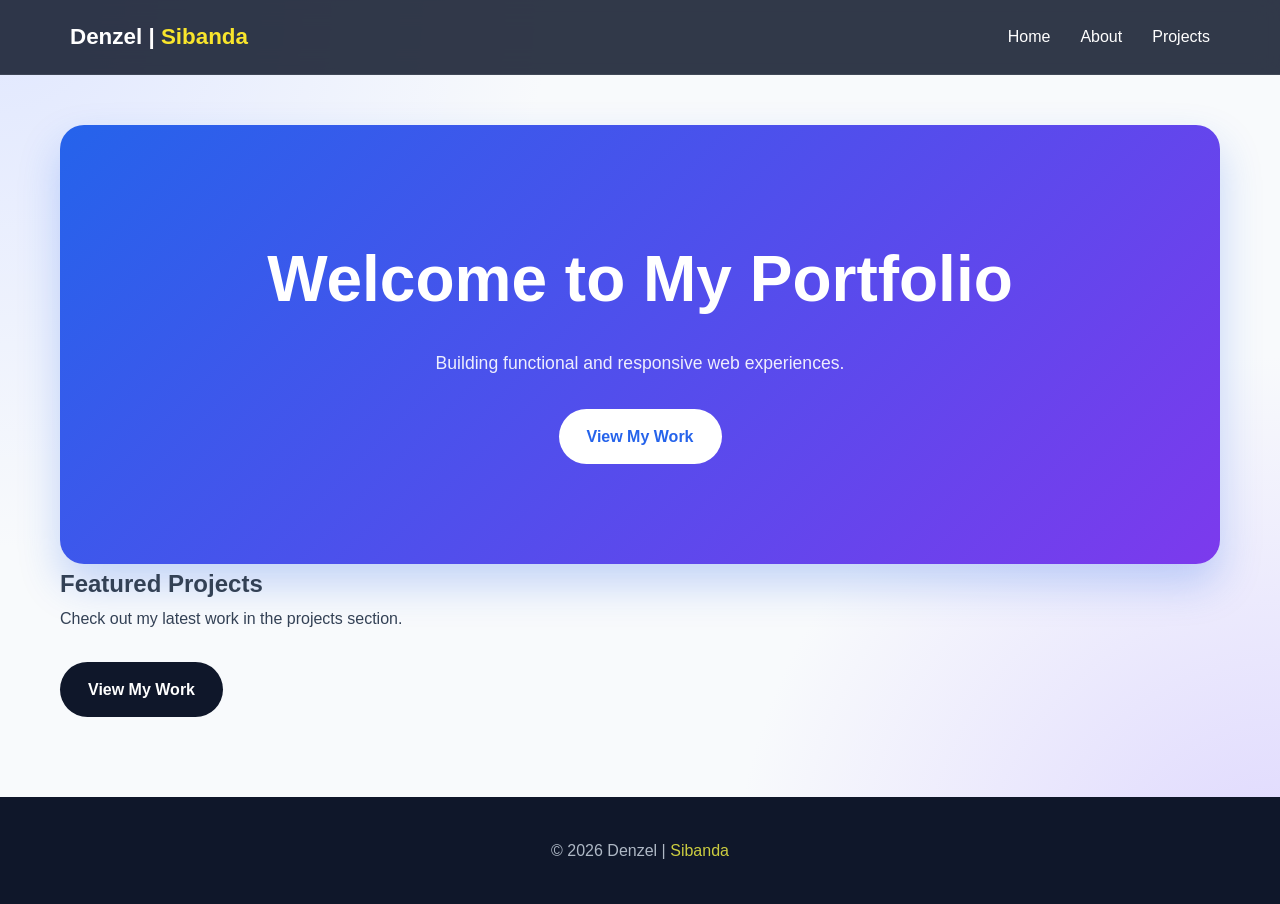
<file: index.html>
<!DOCTYPE html>
<html lang="en">
<head>
    <meta charset="UTF-8">
    <meta name="viewport" content="width=device-width, initial-scale=1.0">
    <title>My Portfolio | Home</title>
    <link rel="stylesheet" href="css/style.css">
    <link rel="preconnect" href="https://fonts.googleapis.com">
    <link rel="preconnect" href="https://fonts.gstatic.com" crossorigin>
    <link href="https://fonts.googleapis.com/css2?family=Black+Ops+One&family=Chelsea+Market&family=DM+Serif+Display:ital@0;1&display=swap" rel="stylesheet">
</head>
<body>

    <header>
        <nav>
            <div class="logo">Denzel | <span>Sibanda</span></div>
            <ul>
                <li><a href="index.html">Home</a></li>
                <li><a href="about.html">About</a></li>
                <li><a href="projects.html">Projects</a></li>
            </ul>
        </nav>
    </header>

    <main>
        <section class="hero">
            <h1>Welcome to My Portfolio</h1>
            <p>Building functional and responsive web experiences.</p>
            <a href="projects.html" class="hero-btn">View My Work</a>
        </section>

        <section id="preview">
            <h2>Featured Projects</h2>
            <p>Check out my latest work in the projects section.</p>
            <a href="projects.html" class="hero-btn dark">View My Work</a>
        </section>
    </main>

    <footer>
        <p class="foooter-copyright">&copy; 2026 Denzel | <span>Sibanda</span></p>
    </footer>

</body>
</html>
</file>
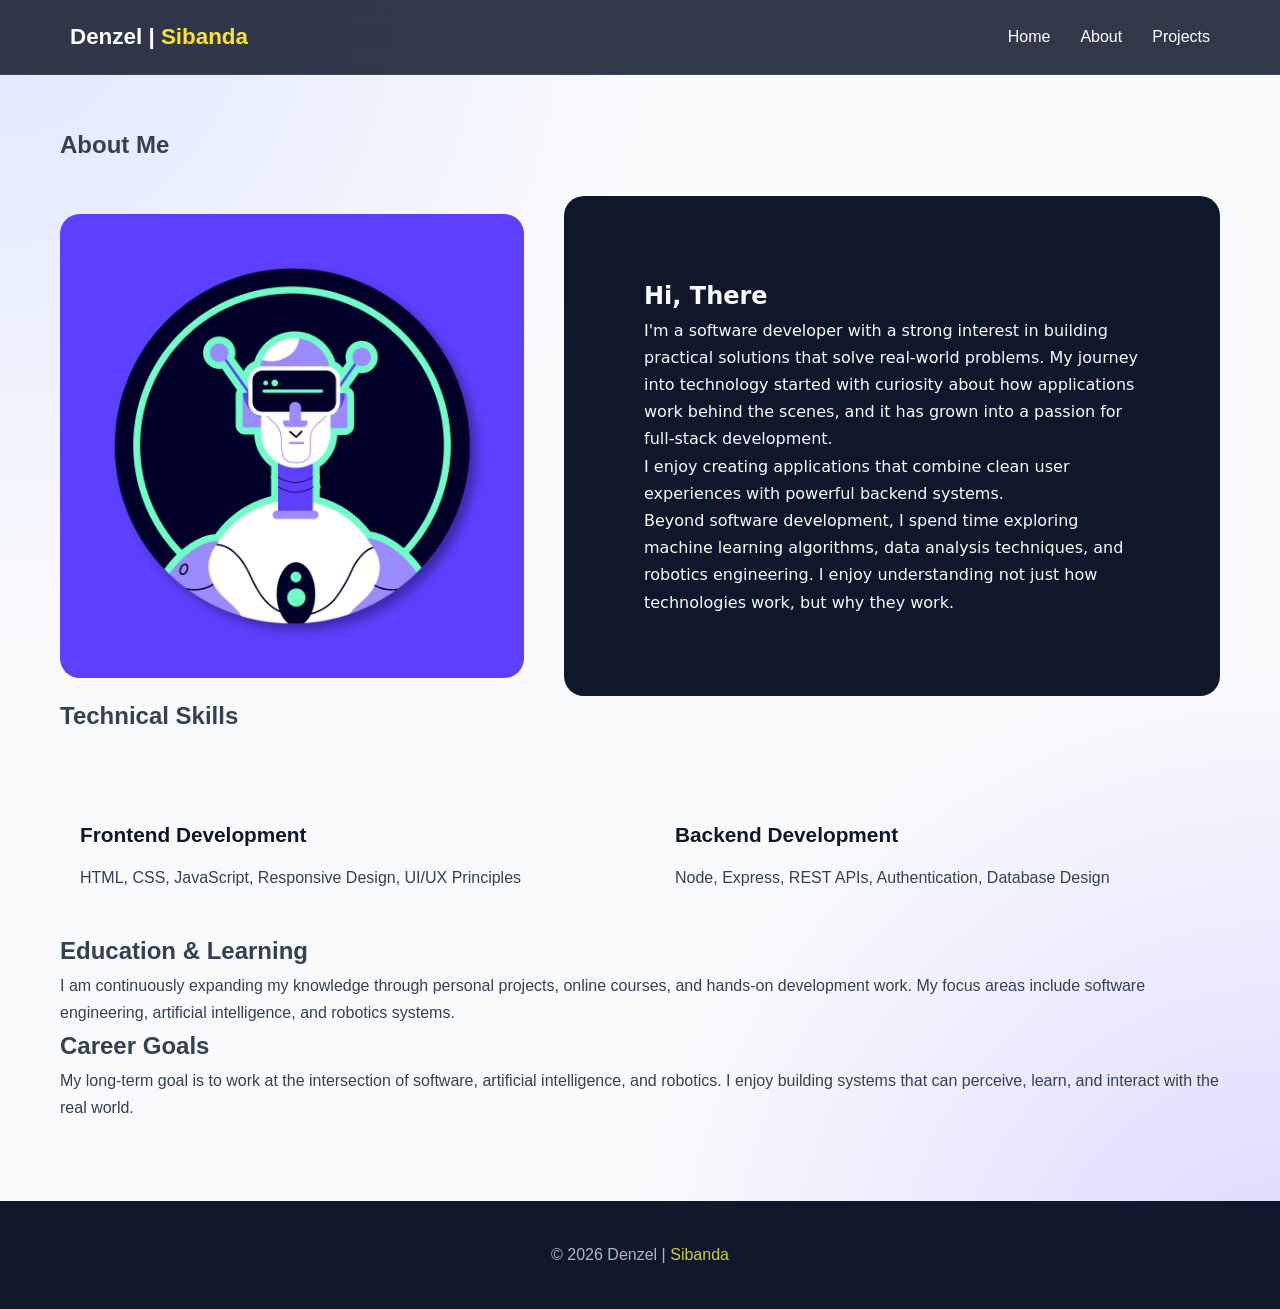
<file: about.html>
<!DOCTYPE html>
<html lang="en">
<head>
    <meta charset="UTF-8">
    <meta name="viewport" content="width=device-width, initial-scale=1.0">
    <title>About Me | My Portfolio</title>
    <link rel="stylesheet" href="css/style.css">
    <link rel="preconnect" href="https://fonts.googleapis.com">
    <link rel="preconnect" href="https://fonts.gstatic.com" crossorigin>
    <link href="https://fonts.googleapis.com/css2?family=Black+Ops+One&family=Chelsea+Market&family=DM+Serif+Display:ital@0;1&display=swap" rel="stylesheet">
</head>
<body>

    <header>
        <nav>
            <div class="logo">Denzel | <span>Sibanda</span></div>
            <ul>
                <li><a href="index.html">Home</a></li>
                <li><a href="about.html">About</a></li>
                <li><a href="projects.html">Projects</a></li>
            </ul>
        </nav>
    </header>

    <main>
        <section id="about">

            <h1>About Me</h1>

            <div class="about-container">

                <img src="assets\profile.jpg" class="about-profile-img" alt="Profile Photo">

                <div class="bio">

                    <h2 class="black-ops-one-regular">Hi, There</h2>

                    <p>
                        I'm a software developer with a strong interest in building
                        practical solutions that solve real-world problems. My journey
                        into technology started with curiosity about how applications
                        work behind the scenes, and it has grown into a passion for
                        full-stack development.
                    </p>

                    <p>
                        I enjoy creating applications that combine clean user
                        experiences with powerful backend systems.
                    </p>

                    <p>
                        Beyond software development, I spend time exploring machine
                        learning algorithms, data analysis techniques, and robotics
                        engineering. I enjoy understanding not just how technologies
                        work, but why they work.
                    </p>

                </div>

            </div>

            <!-- Skills Section -->

            <section class="skills">

                <h2>Technical Skills</h2>

                <div class="project-grid">

                    <div class="card">
                        <h3>Frontend Development</h3>
                        <p>
                            HTML, CSS, JavaScript, Responsive Design, UI/UX Principles
                        </p>
                    </div>

                    <div class="card">
                        <h3>Backend Development</h3>
                        <p>
                            Node, Express, REST APIs,
                            Authentication, Database Design
                        </p>
                    </div>


                </div>

            </section>

            <!-- Education Section -->

            <section class="education">

                <h2>Education & Learning</h2>

                <p>
                    I am continuously expanding my knowledge through personal
                    projects, online courses, and hands-on development work.
                    My focus areas include software engineering, artificial
                    intelligence, and robotics systems.
                </p>

            </section>

            <!-- Goals Section -->

            <section class="goals">

                <h2>Career Goals</h2>

                <p>
                    My long-term goal is to work at the intersection of software,
                    artificial intelligence, and robotics. I enjoy building systems
                    that can perceive, learn, and interact with the real world.
                </p>

            </section>

        </section>
    </main>

    <!-- Footer -->
    <footer>
        <p class="foooter-copyright">&copy; 2026 Denzel | <span>Sibanda</span></p>
    </footer>

</body>
</html>
</file>
<file: css/style.css>
*{
    margin:0;
    padding:0;
    box-sizing:border-box;
}

:root{
    --primary:#2563eb;
    --secondary:#7c3aed;
    --dark:#0f172a;
    --text:#334155;
    --light:#f8fafc;
    --white:#ffffff;
}

html{
    scroll-behavior:smooth;
}

body{
    font-family:Inter,Segoe UI,sans-serif;
    background:
        radial-gradient(circle at top left,#e0e7ff 0%,transparent 35%),
        radial-gradient(circle at bottom right,#ddd6fe 0%,transparent 35%),
        #f8fafc;
    color:var(--text);
    line-height:1.7;
}


header{
    position:sticky;
    top:0;
    z-index:1000;

    backdrop-filter:blur(12px);
    background:rgba(15,23,42,0.85);

    border-bottom:1px solid rgba(255,255,255,0.08);
}

nav{
    max-width:1200px;
    margin:auto;

    display:flex;
    justify-content:space-between;
    align-items:center;

    padding:18px 30px;
}

.logo{
    font-size:1.4rem;
    font-weight:700;
    color:white;
}

.logo span{
    color: rgb(249, 229, 44);
}

nav ul{
    list-style:none;
    display:flex;
    gap:30px;
}

nav a{
    color:white;
    text-decoration:none;
    font-weight:500;
    transition:.3s;
    position:relative;
}

nav a::after{
    content:"";
    position:absolute;
    left:0;
    bottom:-6px;

    width:0;
    height:2px;

    background:#60a5fa;
    transition:.3s;
}

nav a:hover::after{
    width:100%;
}

nav a:hover{
    color:#93c5fd;
}


main{
    max-width:1200px;
    margin:50px auto;
    padding:0 20px;
}


.hero{
    padding:100px 40px;
    text-align:center;

    border-radius:24px;

    background:
    linear-gradient(
        135deg,
        var(--primary),
        var(--secondary)
    );

    color:white;

    box-shadow:
        0 20px 40px rgba(37,99,235,.25);
}

.hero h1{
    font-size:clamp(2.5rem,5vw,4rem);
    margin-bottom:15px;
    font-weight:800;
}

.hero p{
    max-width:700px;
    margin:auto;
    opacity:.9;
    font-size:1.1rem;
}

.about-container {
    display: flex;
    align-items: center;
    gap: 40px;
    margin-top: 30px;
}

.about-container img {
    width: 40%;
    border-radius: 20px;
}

.bio {
    background-color: #0f172a;
    color: #f8fafc;
    padding: 80px;
    border-radius: 20px;
    font-family: "San Serif", system-ui;
}



.hero-btn{
    display:inline-block;
    margin-top:30px;
    padding:14px 28px;

    background:white;
    color:var(--primary);

    text-decoration:none;
    font-weight:700;

    border-radius:999px;

    transition:.3s;
}

.hero-btn:hover{
    transform:translateY(-4px);
    box-shadow:0 10px 20px rgba(0,0,0,.15);
}




.project-grid{
    display:grid;
    grid-template-columns:
        repeat(auto-fit,minmax(300px,1fr));

    gap:30px;

    margin-top:60px;
}



.card{
    overflow:hidden;
    padding: 20px;
    border-radius: 20px;
}

.card img{
    width:100%;
    height:220px;
    object-fit:cover;
    border-radius:12px;
    margin-bottom:20px;
}

.dark {
    background-color: #0f172a;
    color: #ffffff;
}

.card h3{
    margin-bottom:10px;
}

.card p{
    margin-bottom:12px;
}

.card:hover{
    transform:translateY(-8px);

    box-shadow:
        0 20px 40px rgba(0,0,0,.12);
}

.card h3{
    margin-bottom:12px;
    color:var(--dark);
    font-size:1.3rem;
}

.card p{
    margin-bottom:20px;
}

.card a{
    text-decoration:none;
    color:var(--primary);
    font-weight:600;
}

.card a:hover{
    color:var(--secondary);
}


.section-title{
    text-align:center;
    font-size:2rem;
    margin-bottom:50px;
    color:var(--dark);
    font-weight:800;
}


footer{
    margin-top:80px;
    background:var(--dark);
    color:#cbd5e1;
    text-align:center;
    padding:40px 20px;
}

footer p{
    opacity:.85;
}
.foooter-copyright span{
    color: rgb(237, 237, 68);
}


@media(max-width:768px){

    nav{
        flex-direction:column;
        gap:15px;
    }

    nav ul{
        flex-wrap:wrap;
        justify-content:center;
        gap:15px;
    }

    .hero{
        padding:70px 25px;
    }

    .hero h1{
        font-size:2.3rem;
    }

    .about-container {
        display: flex;
        flex-direction: column;
        min-height: 50vh;
    }
    .about-container img {
        width: 100%; 
    }
    .bio {
         padding: 20px;
    }
}
</file>
